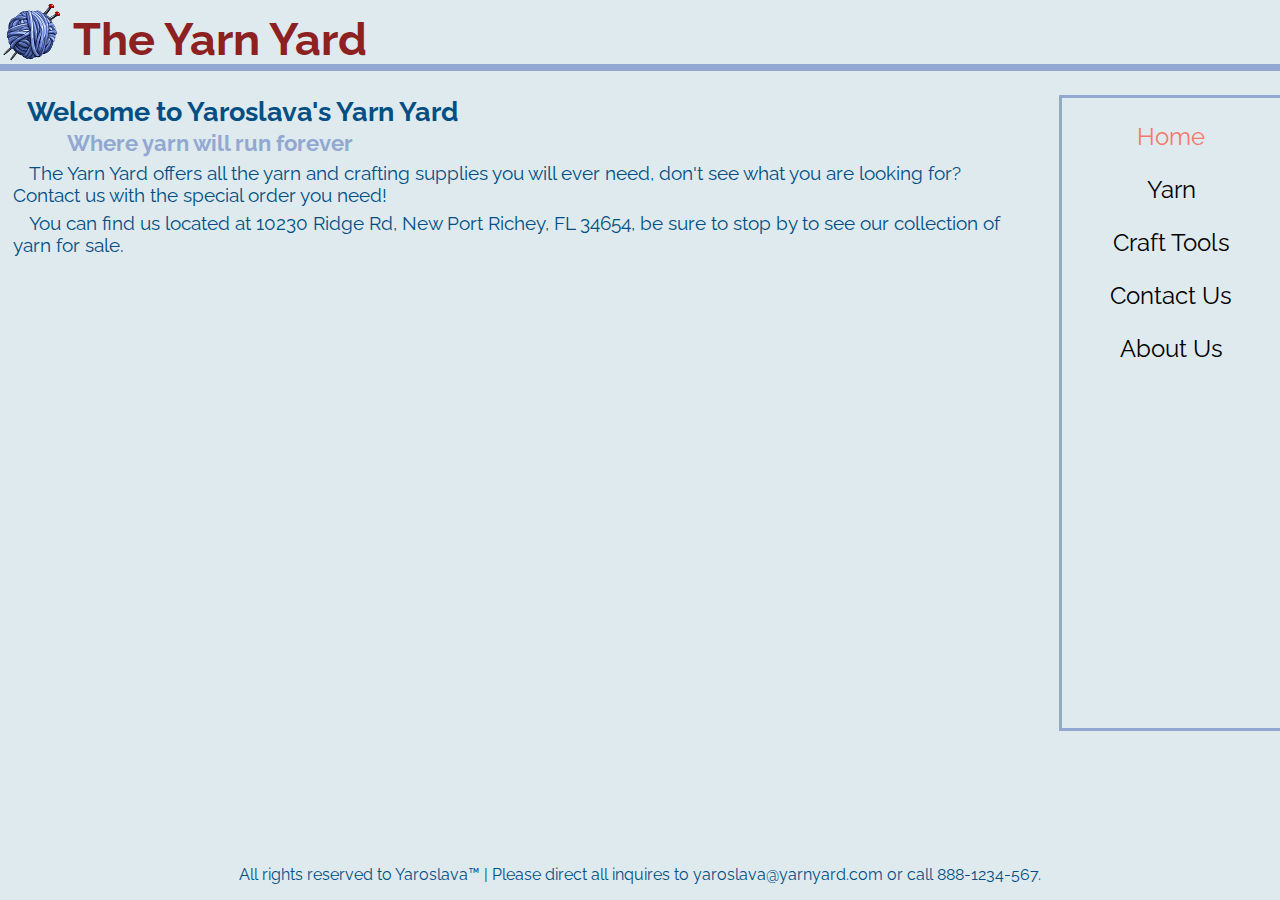
<file: index.html>
<!DOCTYPE html>
<!-- 

    Index (Home page) file for The Yarn Yard

    Author: Tyler Kennedy
    Created: 11 April 2018
    Updated: 18 April 2018

-->
<html lang="en">

    <head>
    
        <title>The Yarn Yard</title>
        
        <link href="https://fonts.googleapis.com/css?family=Raleway" rel="stylesheet">
        <link rel="stylesheet" type="text/css" href="styles.css">
        
        <meta charset="utf-8">
        <meta name="viewport" content="width=device-width, initial-scale=1">
        <meta name="description" content="The Yarn Yard offers the finest craft tools and yarn">
        
    
    </head>
    
    <body>
        
        
        <header>
            
            <img id="page-icon" src="img/yarnIcon.png" width="64" height="64" alt="A cartoon ball of yarn with two knitting needles inside">
        
            <h1><a href="index.html" class="large-title">The Yarn Yard</a></h1>
        
        </header>
        
        <nav>
        
            <ul>
            
                <li id="current"><a href="index.html">Home</a></li>
                <li><a href="yarn.html">Yarn</a></li>
                <li><a href="tools.html">Craft Tools</a></li>
                <li><a href="contact.html">Contact Us</a></li>
                <li><a href="about.html">About Us</a></li>
            
            </ul>
        
        </nav>
        
        <div id="mobilenavigation">
        
            <p id="navcontrol-mobile">- Menu -</p>
            
            <ul>
                    
                    <li id="current"><a href="index.html">Home</a></li>
                    <li><a href="yarn.html">Yarn</a></li>
                    <li><a href="tools.html">Craft Tools</a></li>
                    <li><a href="contact.html">Contact Us</a></li>
                    <li><a href="about.html">About Us</a></li>   
            
            </ul>
        
        </div>
        
        <div id="main">
            
            <article>
            
                <h2 class="small-title">Welcome to Yaroslava's Yarn Yard</h2>
                
                <h3 class="subtitle">Where yarn will run forever</h3>
                
                <p class="small-text">The Yarn Yard offers all the yarn and crafting supplies you will ever need, don't see what you are looking for? Contact us with the special order you need!</p>
                
                <p class="small-text">You can find us located at <a class="location" href="https://goo.gl/maps/fFYPx2Vakmt" target="_blank">10230 Ridge Rd, New Port Richey, FL 34654</a>, be sure to stop by to see our collection of yarn for sale.</p>
            
            </article>
        
        </div>
        
        <footer>
            
            <p>All rights reserved to Yaroslava&trade;<span> Please direct all inquires to <a href="mailto:yaroslava@yarnyard.com">yaroslava@yarnyard.com</a> or call <a href="tel:8881234567" id="tele">888-1234-567</a>.</span></p>
            
        </footer>
        
    </body>
    
</html>
</file>
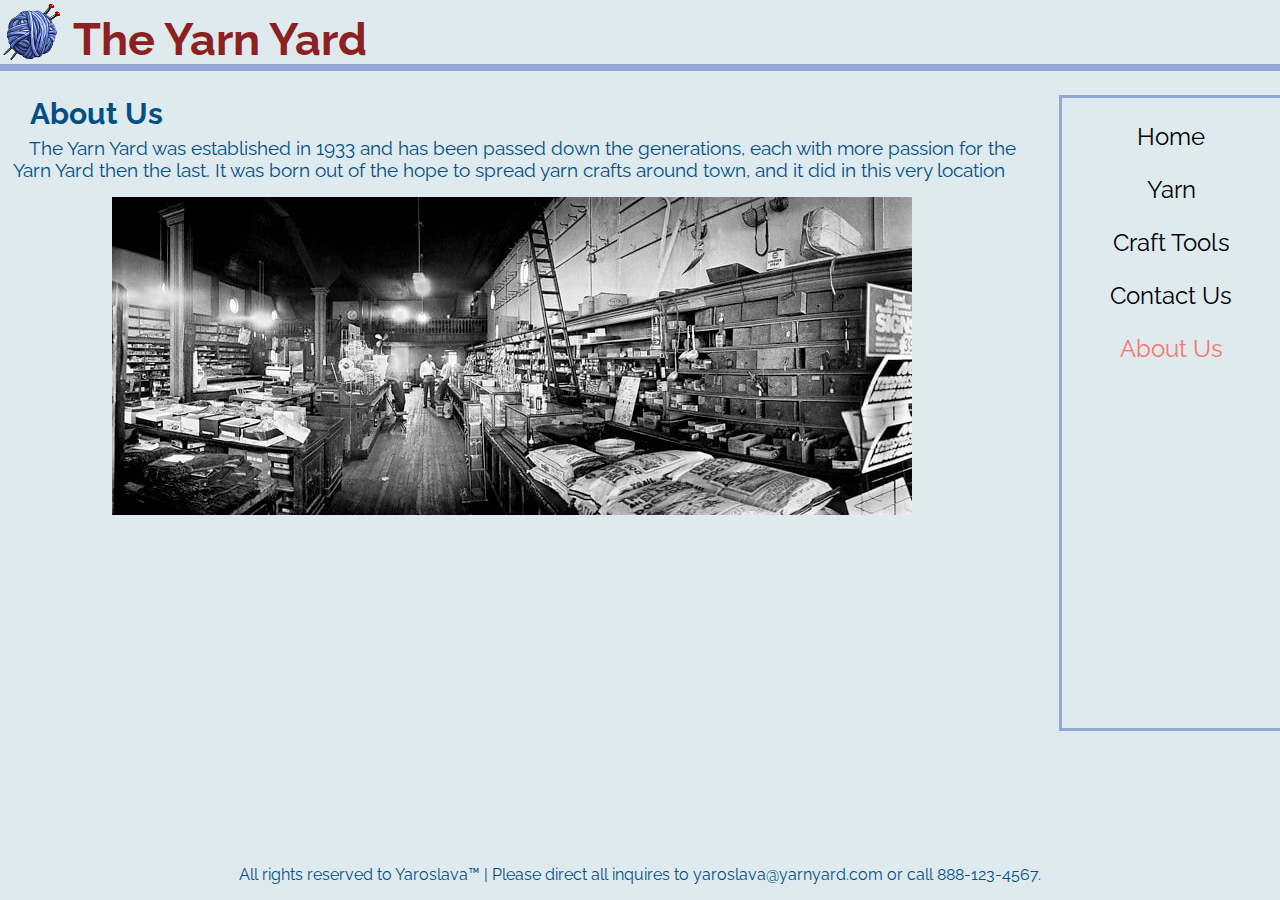
<file: about.html>
<!DOCTYPE html>
<!-- 

    About us page for Yaroslava's Yarn Yard

    Author: Tyler Kennedy
    Created: 11 April 2018
    Updated: 18 April 2018

-->
<html lang="en">

    <head>
    
        <title>About The Yarn Yard</title>
        
        <link href="https://fonts.googleapis.com/css?family=Raleway" rel="stylesheet">
        <link rel="stylesheet" type="text/css" href="styles.css">
        
        <meta charset="utf-8">
        <meta name="viewport" content="width=device-width, initial-scale=1">
        <meta name="description" content="All about The Yarn Yard and how it was established">
        
    
    </head>
    
    <body>
        
        <header>
            
            <img id="page-icon" src="img/yarnIcon.png" width="64" height="64" alt="A cartoon ball of yarn with two knitting needles inside">        
        
            <h1><a href="index.html" class="large-title">The Yarn Yard</a></h1>
        
        </header>
        
        <nav>
        
            <ul>
            
                <li><a href="index.html">Home</a></li>
                <li><a href="yarn.html">Yarn</a></li>
                <li><a href="tools.html">Craft Tools</a></li>
                <li><a href="contact.html">Contact Us</a></li>
                <li id="current"><a href="about.html">About Us</a></li>
            
            </ul>
        
        </nav>
        
        <div id="mobilenavigation">
        
            <p id="navcontrol-mobile">- Menu -</p>
            
            <ul>
                    
                    <li><a href="index.html">Home</a></li>
                    <li><a href="yarn.html">Yarn</a></li>
                    <li><a href="tools.html">Craft Tools</a></li>
                    <li><a href="contact.html">Contact Us</a></li>
                    <li id="current"><a href="about.html">About Us</a></li>   
            
            </ul>
        
        </div>        
        
        <div id="main">
        
            <h2 class="medium-title">About Us</h2>
            <p class="small-text">The Yarn Yard was established in 1933 and has been passed down the generations, each with more passion for the Yarn Yard then the last. It was born out of the hope to spread yarn crafts around town, and it did in <a href="#yard-photo">this very location</a></p>
            
            <img id="yard-photo" src="img/old-timey-shop.jpg" alt="An old picture of a store (Yaroslava's Yarn Yard)">
        
        </div>
        
        <footer>
            
            <p>All rights reserved to Yaroslava&trade;<span> Please direct all inquires to <a href="mailto:yaroslava@yarnyard.com">yaroslava@yarnyard.com</a> or call <a href="tel:8881234567" id="tele">888-123-4567</a>.</span></p>
            
        </footer>
        
    </body>
    
</html>
</file>
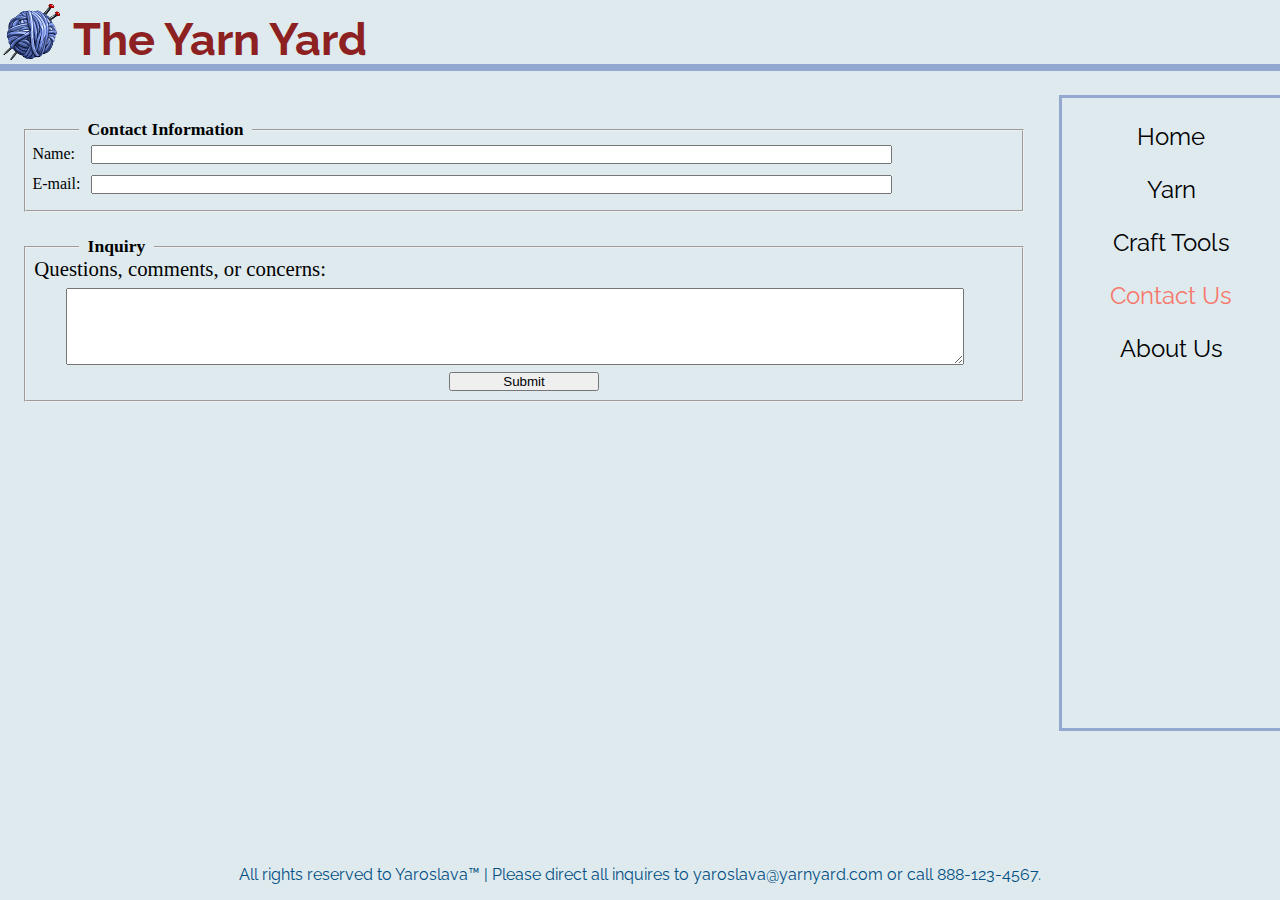
<file: contact.html>
<!DOCTYPE html>
<!-- 

    Contact page for Yaroslava's Yarn Yard

    Author: Tyler Kennedy
    Created: 11 April 2018
    Updated: 18 April 2018

-->
<html lang="en">

    <head>
    
        <title>Contact Us - Yarn Yard</title>
        
        <link href="https://fonts.googleapis.com/css?family=Raleway" rel="stylesheet">
        <link rel="stylesheet" type="text/css" href="styles.css">
        
        <meta charset="utf-8">
        <meta name="viewport" content="width=device-width, initial-scale=1">
        <meta name="description" content="Contact The Yarn Yard for inquiries or special orders">
        
    
    </head>
    
    <body>
        
        <header>
            <img id="page-icon" src="img/yarnIcon.png" width="64" height="64" alt="A cartoon ball of yarn with two knitting needles inside">        
        
            <h1><a href="index.html" class="large-title">The Yarn Yard</a></h1>
        
        </header>
        
        <nav>
        
            <ul>
            
                <li><a href="index.html">Home</a></li>
                <li><a href="yarn.html">Yarn</a></li>
                <li><a href="tools.html">Craft Tools</a></li>
                <li id="current"><a href="contact.html">Contact Us</a></li>
                <li><a href="about.html">About Us</a></li>
            
            </ul>
        
        </nav>
        
        <div id="mobilenavigation">
        
            <p id="navcontrol-mobile">- Menu -</p>
            
            <ul>
                    
                    <li><a href="index.html">Home</a></li>
                    <li><a href="yarn.html">Yarn</a></li>
                    <li><a href="tools.html">Craft Tools</a></li>
                    <li id="current"><a href="contact.html">Contact Us</a></li>
                    <li><a href="about.html">About Us</a></li>   
            
            </ul>
        
        </div>
        
        <div id="main">
            
            <article class="contact">
                
                <h2>Contact Yaroslava's Yarn Yard</h2>

                <p>You can contact us by e-mailing us at <a href="mailto:yaroslava@yarnyard.com">yaroslava@yarnyard.com</a>, calling us at <a href="tel:8881234567">888-123-4567</a>, or filling out the form below to send us your questions, comments, or concern and we will reply as soon as possible!</p>
                
            </article>
                
            <form>
            
                <fieldset>
                
                    <legend>Contact Information</legend>
                    
                    <span>Name:</span> <input type="text" maxlength="25"><br>
                    <span>E-mail:</span> <input type="email" maxlength="40">
                
                </fieldset>
                
                <fieldset>
                
                    <legend>Inquiry</legend>
                    <span>Questions, comments, or concerns:</span> <textarea cols="38" rows="5"></textarea>
                
                <input type="submit" value="Submit">
                    
                </fieldset>
                
            
            </form>
        
        </div>
        
        <footer>
            
            <p>All rights reserved to Yaroslava&trade;<span> Please direct all inquires to <a href="mailto:yaroslava@yarnyard.com">yaroslava@yarnyard.com</a> or call <a href="tel:8881234567" id="tele">888-123-4567</a>.</span></p>
            
        </footer>
        
    </body>
    
</html>
</file>
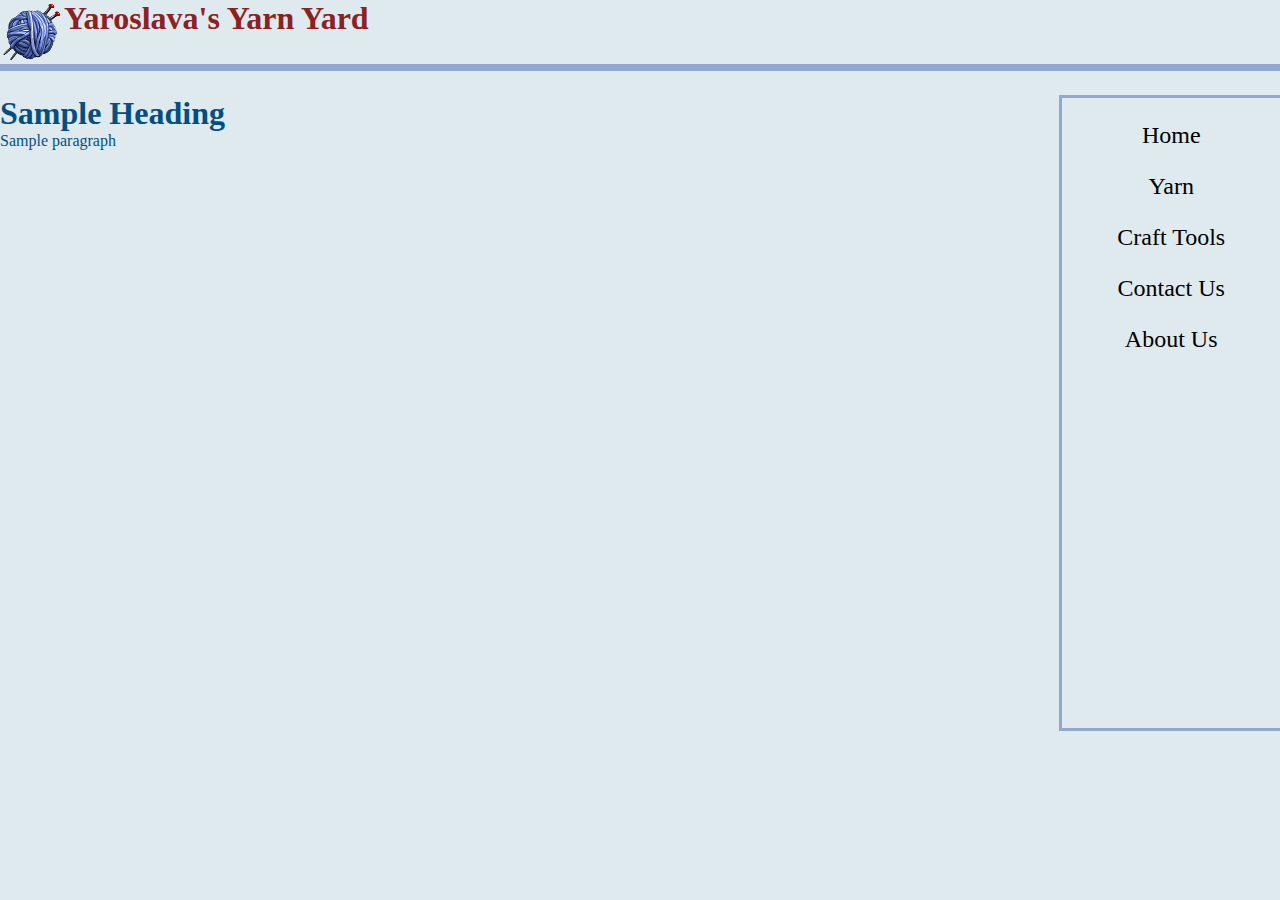
<file: template.html>
<!DOCTYPE html>
<!-- 

    Template file for Yaroslava's Yarn Yard

    Author: Tyler Kennedy
    Created: 11 April 2018
    Updated: 15 April 2018

    15 April -> Fixed the location of header tag

-->
<html lang="en">

    <head>
    
        <title>Template File</title>
        
        <link rel="stylesheet" type="text/css" href="styles.css">
        
        <meta charset="utf-8">
        <meta name="viewport" content="width=device-width, initial-scale=1">
        <meta name="description" content="Yaroslava's Yarn Yard sells all sorts of yarn">
        
    
    </head>
    
    <body>
        
        <header>
            <img id="page-icon" src="img/yarnIcon.png" width="64" height="64" alt="A cartoon ball of yarn with two knitting needles inside">        
        
            <h1><a href="index.html">Yaroslava's Yarn Yard</a></h1>
        
        </header>
        
        <nav>
        
            <ul>
            
                <li><a href="index.html">Home</a></li>
                <li><a href="yarn.html">Yarn</a></li>
                <li><a href="tools.html">Craft Tools</a></li>
                <li><a href="contact.html">Contact Us</a></li>
                <li><a href="about.html">About Us</a></li>
            
            </ul>
        
        </nav>
        
        <div id="main">
        
            <h1>Sample Heading</h1>
            <p>Sample paragraph</p>
        
        </div>
        
        <footer>
            
            
            
        </footer>
        
    </body>
    
</html>
</file>
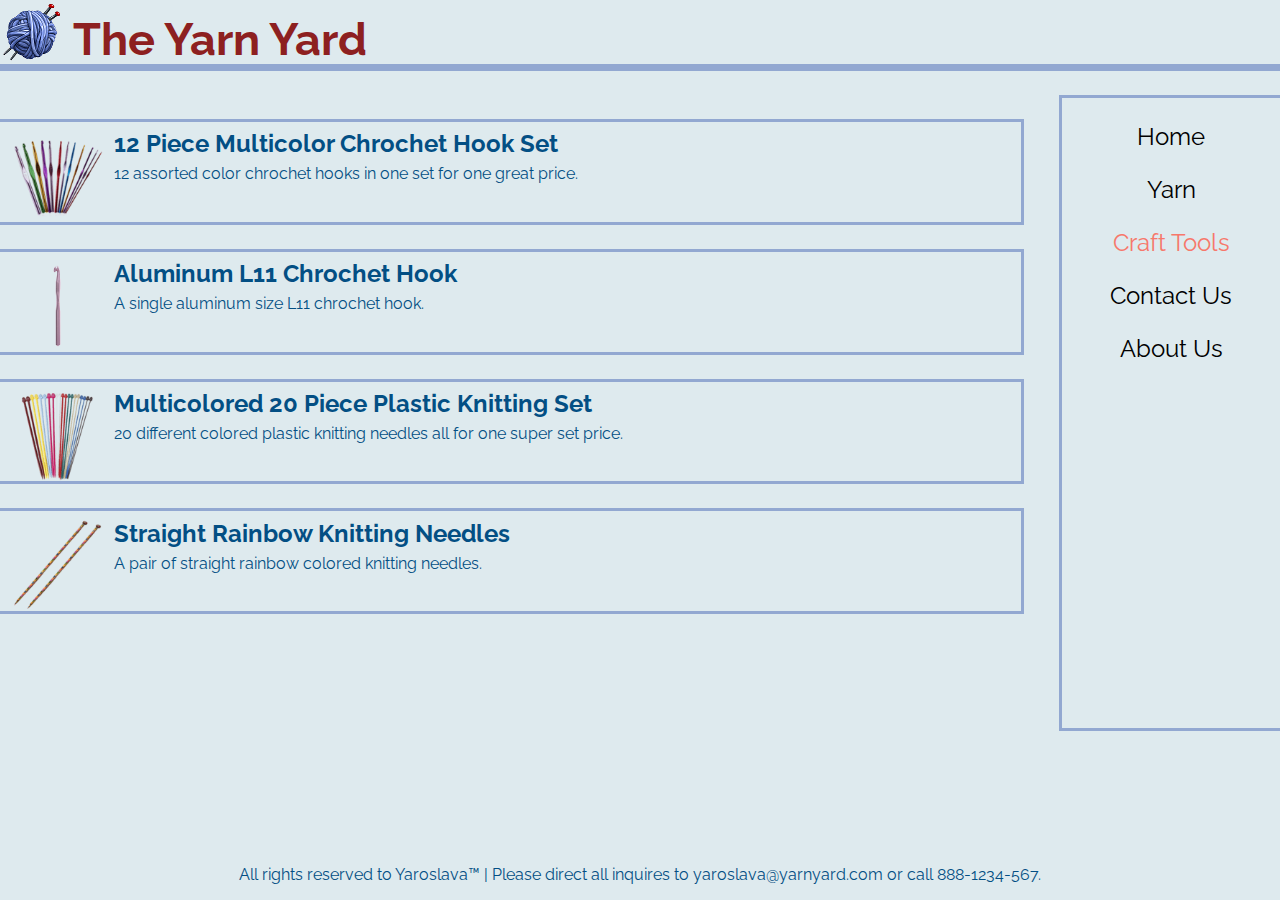
<file: tools.html>
<!DOCTYPE html>
<!-- 

    Tools page for Yaroslava's Yarn Yard

    Author: Tyler Kennedy
    Created: 11 April 2018
    Updated: 15 April 2018

-->
<html lang="en">

    <head>
    
        <title>Tools - Yarn Yard</title>
        
        <link href="https://fonts.googleapis.com/css?family=Raleway" rel="stylesheet">
        <link rel="stylesheet" type="text/css" href="styles.css">
        
        <meta charset="utf-8">
        <meta name="viewport" content="width=device-width, initial-scale=1">
        <meta name="description" content="The Yarn Yard sells a variety of different knitting and chrochetting tools">
        
    
    </head>
    
    <body>
        
        <header>
            <img id="page-icon" src="img/yarnIcon.png" width="64" height="64" alt="A cartoon ball of yarn with two knitting needles inside">        
        
            <h1><a href="index.html" class="large-title">The Yarn Yard</a></h1>
        
        </header>
        
        <nav>
        
            <ul>
            
                <li><a href="index.html">Home</a></li>
                <li><a href="yarn.html">Yarn</a></li>
                <li id="current"><a href="tools.html">Craft Tools</a></li>
                <li><a href="contact.html">Contact Us</a></li>
                <li><a href="about.html">About Us</a></li>
            
            </ul>
        
        </nav>
        
        <div id="mobilenavigation">
        
            <p id="navcontrol-mobile">- Menu -</p>
            
            <ul>
                    
                    <li><a href="index.html">Home</a></li>
                    <li><a href="yarn.html">Yarn</a></li>
                    <li id="current"><a href="tools.html">Craft Tools</a></li>
                    <li><a href="contact.html">Contact Us</a></li>
                    <li><a href="about.html">About Us</a></li>   
            
            </ul>
        
        </div>
        
        <div id="main">
        
            <!-- Placeholder text/items -->
            <figure class="item-container">
                
                <img src="img/crochet-hook-12pcs-set.png" alt="Multicolor, multisize, aluminum chrochet hooks ">
                
                <figcaption>
                    <h3 class="item-title">12 Piece Multicolor Chrochet Hook Set</h3>
                    <p>12 assorted color chrochet hooks in one set for one great price.</p>
                </figcaption>
                
            
            </figure>    
            <figure class="item-container">
                
                <img src="img/aluminum-crochet-hook-l11.png" alt="An aluminum L11 chrochet hook">
                
                <figcaption>
                    <h3 class="item-title">Aluminum L11 Chrochet Hook</h3>
                    <p>A single aluminum size L11 chrochet hook.</p>
                </figcaption>
                
            
            </figure>    
            <figure class="item-container">
                
                <img src="img/plastic-multicolor-20pcs-knitting-set.png" alt="Multicolored plastic knitting set">
                
                <figcaption>
                    <h3 class="item-title">Multicolored 20 Piece Plastic Knitting Set</h3>
                    <p>20 different colored plastic knitting needles all for one super set price.</p>
                </figcaption>
                
            
            </figure>    
            <figure class="item-container">
                
                <img src="img/straight-rainbow-knitting-needles.png" alt="Straight rainbow knitting needles">
                
                <figcaption>
                    <h3 class="item-title">Straight Rainbow Knitting Needles</h3>
                    <p>A pair of straight rainbow colored knitting needles.</p>
                </figcaption>
                
            
            </figure>    
        
        </div>
        
        <footer>
            
            <p>All rights reserved to Yaroslava&trade;<span> Please direct all inquires to <a href="mailto:yaroslava@yarnyard.com">yaroslava@yarnyard.com</a> or call <a href="tel:8881234567" id="tele">888-1234-567</a>.</span></p>
            
        </footer>
        
    </body>
    
</html>
</file>
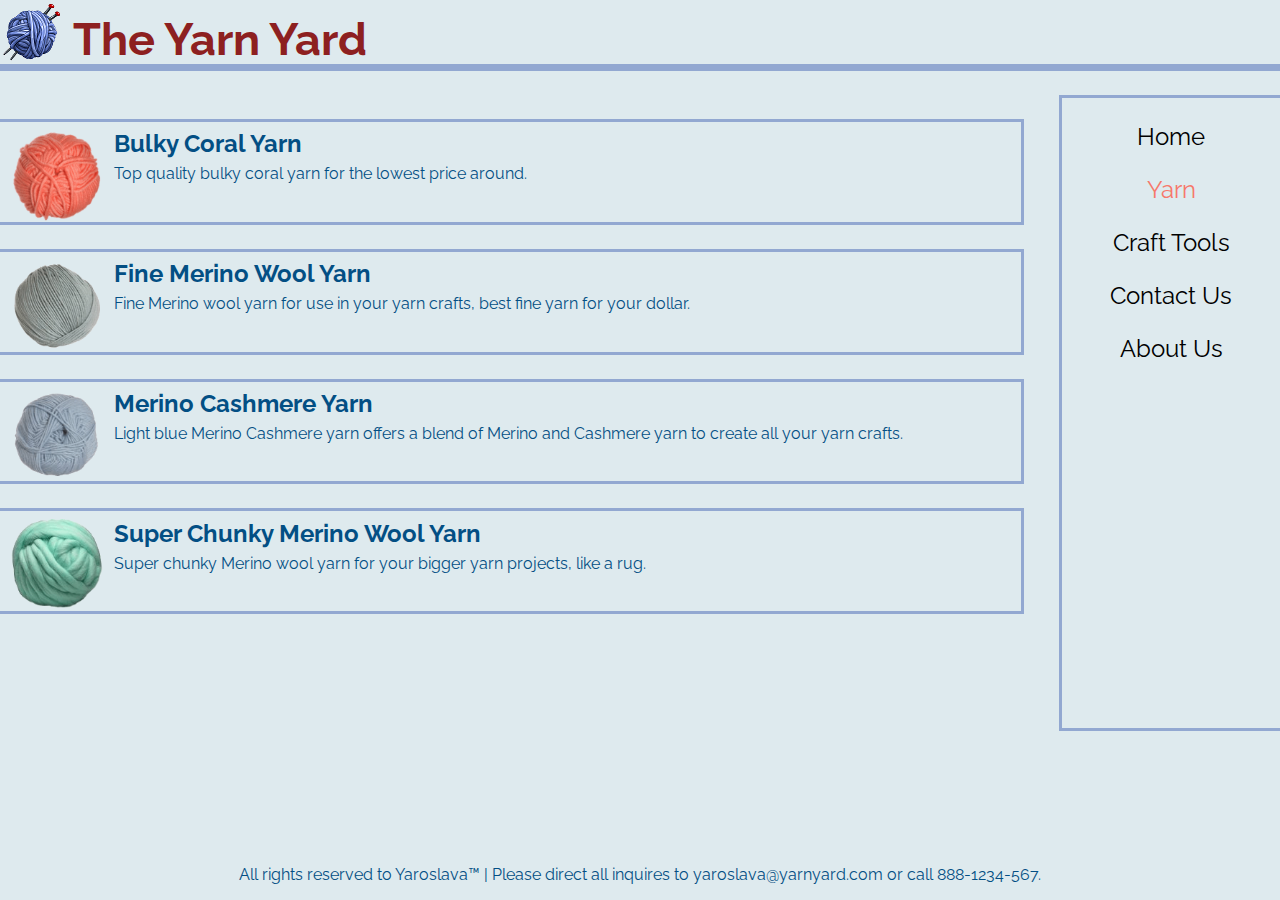
<file: yarn.html>
<!DOCTYPE html>
<!-- 

    Yarn page for Yaroslava's Yarn Yard

    Author: Tyler Kennedy
    Created: 11 April 2018
    Updated: 15 April 2018

-->
<html lang="en">

    <head>
    
            <title>Yarn - Yarn Yard</title>
        
        <link href="https://fonts.googleapis.com/css?family=Raleway" rel="stylesheet">
        <link rel="stylesheet" type="text/css" href="styles.css">
        
        <meta charset="utf-8">
        <meta name="viewport" content="width=device-width, initial-scale=1">
        <meta name="description" content="The Yarn Yard sells a diverse amount of yarn">
        
    
    </head>
    
    <body>
        
        <header>
            <img id="page-icon" src="img/yarnIcon.png" width="64" height="64" alt="A cartoon ball of yarn with two knitting needles inside">        
        
            <h1><a href="index.html" class="large-title">The Yarn Yard</a></h1>
        
        </header>
        
        <nav>
        
            <ul>
            
                <li><a href="index.html">Home</a></li>
                <li id="current"><a href="yarn.html">Yarn</a></li>
                <li><a href="tools.html">Craft Tools</a></li>
                <li><a href="contact.html">Contact Us</a></li>
                <li><a href="about.html">About Us</a></li>
            
            </ul>
        
        </nav>
        
        <div id="mobilenavigation">
        
            <p id="navcontrol-mobile">- Menu -</p>
            
            <ul>
                    
                    <li><a href="index.html">Home</a></li>
                    <li id="current"><a href="yarn.html">Yarn</a></li>
                    <li><a href="tools.html">Craft Tools</a></li>
                    <li><a href="contact.html">Contact Us</a></li>
                    <li><a href="about.html">About Us</a></li>   
            
            </ul>
        
        </div>
        
        <div id="main">
        
            <!-- Placeholder text/items -->
            <figure class="item-container">
                
                <img src="img/bulky-coral-yarn.png" alt="Bulky coral colored yarn">
                
                <figcaption>
                    <h3 class="item-title">Bulky Coral Yarn</h3>
                    <p>Top quality bulky coral yarn for the lowest price around.</p>
                </figcaption>
                
            
            </figure>              
            <figure class="item-container">
                
                <img src="img/fine-merino-yarn.png" alt="Fine merino wool yarn">
                
                <figcaption>
                    <h3 class="item-title">Fine Merino Wool Yarn</h3>
                    <p>Fine Merino wool yarn for use in your yarn crafts, best fine yarn for your dollar.</p>
                </figcaption>
                
            
            </figure>              
            <figure class="item-container">
                
                <img src="img/light-blue-yarn.png" alt="Light blue yarn">
                
                <figcaption>
                    <h3 class="item-title">Merino Cashmere Yarn</h3>
                    <p>Light blue Merino Cashmere yarn offers a blend of Merino and Cashmere yarn to create all your yarn crafts.</p>
                </figcaption>
                
            
            </figure>              
            <figure class="item-container">
                
                <img src="img/super-chunky-merino-yarn.png" alt="Super chunky Merino yarn">
                
                <figcaption>
                    <h3 class="item-title">Super Chunky Merino Wool Yarn</h3>
                    <p>Super chunky Merino wool yarn for your bigger yarn projects, like a rug.</p>
                </figcaption>
                
            
            </figure> 
        
        </div>
        
        <footer>
            
            <p>All rights reserved to Yaroslava&trade;<span> Please direct all inquires to <a href="mailto:yaroslava@yarnyard.com">yaroslava@yarnyard.com</a> or call <a href="tel:8881234567" id="tele">888-1234-567</a>.</span></p>
            
        </footer>
        
    </body>
    
</html>
</file>
<file: styles.css>
/* 

    Stylesheet for The Yarn Yard

    Author: Tyler Kennedy
    Updated: 11 April 2018
    Created: 18 April 2018


    Border color: #92a8d1
    Text color: #f7cac9 || #034f84
    Background color: #deeaee
    Hover color: #eea29a

*/

/* Global changes */

/* Global reset rule */
* {
    
    margin: 0;
    padding: 0;
    
}

html, body {
    
    height: 100%;
    width: 100%;
    
}

/* Body global rules */
body {
    
    background-color: #deeaee;
    
}

/* Global text rules */
p, h1, h2, h3, a, li, figcaption {
    
    color: #034f84;
    font-family: 'Raleway', 'Times New Roman', sans-serif;
    
    
}

/* Header rules */
header a {
    
    color: #8D2020;    
    text-decoration: none;
    
}

header {
    
    float: right;
    margin-bottom: 0.5em;
    width: 100%;
    
    border-bottom: #92a8d1 7px solid;
    
}

#page-icon {
    
    float: left;
    
}

/* Class rules */
.large-title {
    
    position: relative;
    font-size: 1.1em;
    top: 0.1em;
    left: 0.2em;
    
}

.subtitle {
    
    margin: 0.15em 3em;
    font-size: 1.4em;
    color: #92a8d1;
    display: none;
    
}

.medium-title {
    
    font-size: 1.8em;
    margin-left: 1em;
    color: #034f84;    
    
}

.small-title {
    
    font-size: 1.6em;
    margin-left: 1em;
    color: #034f84;
    
}

.small-text {
    
    
    font-size: 1.2em;
    margin-left: 0.7em;
    text-indent: 0.8em;
    margin-top: 0.3em;
    
}

.small-text a {
    
    text-decoration: none;
    
}

.item-container {
    
    position: relative;
    margin: 0.5em 0;
    margin-left: 1em;
    height: 20%;
    border: #92a8d1 3px solid;
    padding-bottom: 0.5em;
    
}

.item-title {
    
    position: relative;
    margin: 0.3em 0 0.25em 0.2em;
    width: 120%;
    font-size: 1.15em;
    
}

.location:hover {
    
    color: #c94c4c;
    
}

/* Navigaition styling */
nav {
    
    width: 15%;
    height: 70%;
    border: #92a8d1 3px solid;
    float: right;
    text-align: center;
    border-right: none;
    margin-bottom: 0.5em;
    display: none;
    
}

nav ul li {
    
    list-style: none;
    margin: 0.5em;
    font-size: 1.5em;
    
}

nav ul li {
    
    margin: 1.0em 0;
    
}

nav ul li a {
    
    text-decoration: none;
    color: #000;
    
}

li#current a {
    
    color: #f7786b;
    
}

nav ul li a:hover, li#current a:hover, #mobilenavigation ul li a:hover {
    
    color: #eea29a;
    
}

/* Mobile navigation styling */
#mobilenavigation:focus {
    
    border-bottom: #000 5px solid;
    
}

#mobilenavigation:hover ul li, #mobilenavigation:focus ul li {
    
    display: block;
    
}

#navcontrol-mobile {
    
    text-align: center;
    
}

#mobilenavigation ul li {
    
    display: none;
    text-align: center;
    font-size: 1.2em;
    
}

#mobilenavigation p { font-size: 1.3em; }

#mobilenavigation li, #mobilenavigation p {
    
    list-style: none;
    margin: 0.2em 0;
    
}

#mobilenavigation li a {
    
    text-decoration: none;
    
}

/* Contact article style rules */
.contact {
    
    height: 35% !important;
    display: none;
    
}

/* Contact form style rules */
form {
    
    display: block;
    margin-left: 1.5em;
    
}

form span {
    
    margin: 1em 0.4em;
    
}

fieldset {
    
    margin: 1.5em 0;
    padding-bottom: 0.6em;
    
}

fieldset legend {
    
    margin: 0 3em;
    font-size: 1.1em;
    font-weight: bold;
    
}

fieldset:nth-of-type(2) span {
    
    font-size: 1.3em;
    
}

fieldset legend:before, fieldset legend:after {
    
    content: "  ";
    white-space: pre;
    
}

input[type="text"] {
    
    width: 70%;
    margin-left: 0.4em;
    margin-top: 0.4em;
    
}

input[type="email"] {
    
    width: 70%;
    margin: 0.5em 0em;
    
}

input[type="submit"] {
    
    width: 40%;
    display: block;
    margin: 0 auto;
    
}

textarea {
    
    display: block;
    margin: 0.4em auto;
    width: 90%;
    
}

/* Main/Figure style rules */
#main {
    
    clear: left;
    float: left;
    width: 95%;
    height: 60%;
    
}

figure figcaption p {
    
    display: none;
    
}

figure figcaption {
    
    position: relative;
    margin: 0.25em 3em 0 6em;
    
}

figure img {
    
    position: relative;
    float: left;
    height: 100%;
    margin: 0 0.7em;
    top: 0.5em;
    
}

figure:hover .item-title {
    
    color: #92a8d1;
    cursor: default;
    
}

/* "Yarn Yard" photo styling */
#yard-photo {
    
    display: block;
    margin: 0 auto;
    margin-top: 1em;
    max-width: 80%;
    max-height: 100%;
        
}

/* Footer style rules */
footer {

    text-align: center;
    clear: both;
    position: relative;
    top: 10%;
    
}

footer a {
    
    text-decoration: none;
    
}

footer p span:before {
    
    content: "\A";
    white-space: pre;
}

/* Media queries */

/* Tablet and up media query */
@media screen and (min-width: 768px) {
    
    /* Class changes */
    .large-title {
    
        font-size: 1.4em;
        top: 0.3em;
    
    }
    
    .medium-title {
        
        font-size: 1.9em;
        
    }
    
    .subtitle {
        
        display: block;
        
    }
    
    .small-title {
        
        font-size: 1.7em;
        
    }
    
    .item-container {
        
        margin: 1.5em 0;
        height: 17%;
        border-left: none;
        
    }
    
    .item-title {
    
        font-size: 1.5em;
        width: 100%;
    
    }
    
    /* Header changes */
    header {
        
        margin-bottom: 1.5em;
        
    }
    
    /* Navigation changes */
    nav {
        
        display: block;
        width: 17%;
        
    }
    
    #mobilenavigation {
        
        display: none;
        
    }
    
    /* Main */
    #main {
        
        width: 80%;
        height: 60%;
        
    }
    
    /* Figure caption display */
    figure figcaption p {
        
        display: block;
        
    }
    
    /* Contact form changes */
    form {
        
        margin-top: 1em;
        
    }
        
    input[type="text"] {
        
        margin-left: 0.4em;
        margin-bottom: 0.3em;
        width: 80%;
        
    }
    
    input[type="email"] {

        width: 80%;

    }
    
    input[type="email"]:invalid {
        
        border: 1.5px red solid;
        
    }
    
    textarea {
        
        width: 90%;
        margin: 0.5em 3em;
        
    }
    
    input[type="submit"] {
        
        margin: 0 auto;
        display: block;
        width: 15%;
        
    }
    
    /* Footer changes */
    footer {
        
        top: 14%;
        
    }
    
    #tele {
    
        pointer-events: none;
        cursor: default;
    
    }
    
}

/* Small laptop and up media query */
@media screen and (min-width: 1024px) {
    
    /* Insert a pipe before the contact information in the footer */
     footer p span:before {

        content: " |";
    }
    
}

/* Large laptop and up media query */
@media screen and (min-width: 1440px) {
    
    /* Nav changes so it doesn't take up too much screen room */
    nav {
        
        width: 10%;
        
    }
    
}

/* Printer media query */
@media print {
    
    p, h1, h2, h3, a {
        
        color: #000;
        
    }
    
    #page-icon {
        
        visibility: hidden;
        
    }
    
    body {
        
        background-color: #FFF;
        
    }
    
    nav, #navcontrol-mobile {
        
        display: none;
        
    }
    
}
</file>
